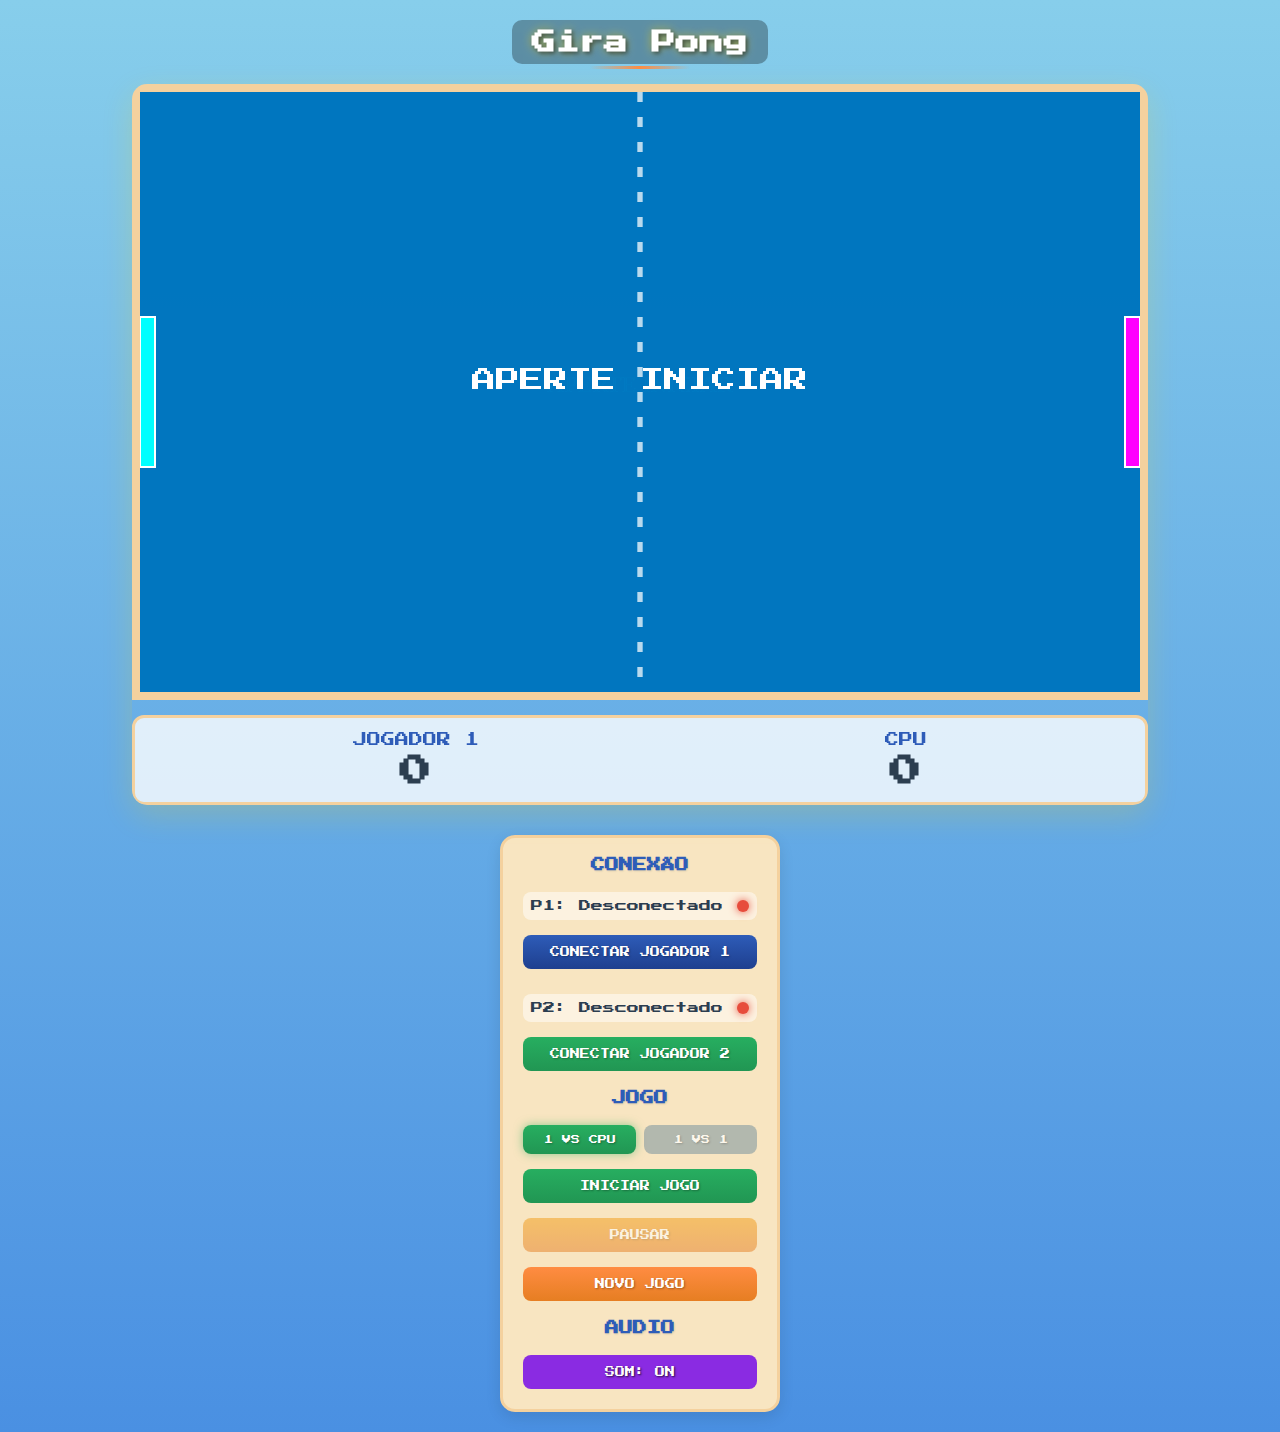
<file: index.html>
<!DOCTYPE html>
<html lang="pt-br">
<head>
    <meta charset="UTF-8">
    <meta name="viewport" content="width=device-width, initial-scale=1.0">
    <title>Gira Pong</title>
    <link rel="preconnect" href="https://fonts.googleapis.com">
    <link rel="preconnect" href="https://fonts.gstatic.com" crossorigin>
    <link href="https://fonts.googleapis.com/css2?family=Press+Start+2P&display=swap" rel="stylesheet">
    
    <link rel="stylesheet" href="style.css"> </head>
<body>
    <div class="container">
        <h1>Gira Pong</h1>
        
        <div class="main-content">
            <div class="game-area">
                <canvas id="gameCanvas" width="1000" height="600"></canvas>
                 <div class="score-board">
                      <div class="score">
                           <div class="score-label">JOGADOR 1</div> <div id="playerScore" class="score-value">0</div>
                      </div>
                      <div class="score">
                           <div id="cpuScoreLabel" class="score-label">CPU</div> 
                           <div id="cpuScore" class="score-value">0</div>
                      </div>
                 </div>
            </div>

            <div class="panel">
                <div class="panel-section">
                    <h2>CONEXÃO</h2>
                    <div class="status-box">
                        <span id="statusTextP1">P1: Desconectado</span>
                        <div id="statusIndicatorP1" class="status-indicator status-disconnected"></div>
                    </div>
                    <button id="connectBtnP1">CONECTAR JOGADOR 1</button>
                    
                    <div class="status-box" style="margin-top: 10px;">
                        <span id="statusTextP2">P2: Desconectado</span>
                        <div id="statusIndicatorP2" class="status-indicator status-disconnected"></div>
                    </div>
                    <button id="connectBtnP2">CONECTAR JOGADOR 2</button>
                </div>

                <div class="panel-section">
                    <h2>JOGO</h2>
                    <div class="mode-select">
                        <button id="modeCpuBtn" class="mode-btn active">1 VS CPU</button>
                        <button id="modeP2Btn" class="mode-btn">1 VS 1</button>
                    </div>
                    <button id="startBtn">INICIAR JOGO</button>
                    <button id="pauseBtn" disabled>PAUSAR</button>
                    <button id="resetBtn">NOVO JOGO</button>
                </div>

                <div class="panel-section">
                    <h2>AUDIO</h2>
                    <button id="muteBtn">SOM: ON</button>
                </div>

            </div>
        </div>
    </div>

    <audio id="background-music" src="./music/heaven-garden-pixel-gun-3d-soundtrack-128-ytshorts.savetube.me.mp3" loop></audio>

<script>
    class PongGame {
        constructor(canvasId) {
            this.canvas = document.getElementById(canvasId);
            this.ctx = this.canvas.getContext('2d');

            // --- CONSTANTES DO JOGO ---
            this.PADDLE_WIDTH = 15;
            this.PADDLE_HEIGHT = 150;
            this.BALL_RADIUS = 10;
            this.WINNING_SCORE = 3;
            this.PADDLE_SMOOTHING = 0.12; 
            this.INITIAL_BALL_SPEED = 7; 
            this.BALL_ACCELERATION = 1.05; 

            // --- ESTADO DO JOGO ---
            this.hitCounter = 0; 
            this.playerY = (this.canvas.height - this.PADDLE_HEIGHT) / 2;
            this.playerTargetY = this.playerY; 
            this.cpuY = (this.canvas.height - this.PADDLE_HEIGHT) / 2;
            this.cpuTargetY = this.cpuY; 
            this.playerScore = 0;
            this.cpuScore = 0;
            this.gameRunning = false;
            this.isPaused = false;
            this.gameOver = false;
            this.winnerText = '';
            this.gameMode = 'cpu';
            this.ballX = 0;
            this.ballY = 0;
            this.ballSpeedX = 0;
            this.ballSpeedY = 0;

            // --- CONEXÃO ---
            this.portP1 = null;
            this.readerP1 = null;
            this.portP2 = null;
            this.readerP2 = null;
            
            // --- CALIBRAÇÃO SEPARADA ---
            this.isCalibratingP1 = false; 
            this.potMinP1 = 1023;
            this.potMaxP1 = 0;
            this.isCalibratingP2 = false;
            this.potMinP2 = 1023;
            this.potMaxP2 = 0;

            // --- ELEMENTOS DA UI ---
            this.ui = {
                connectBtnP1: document.getElementById('connectBtnP1'),
                connectBtnP2: document.getElementById('connectBtnP2'),
                statusTextP1: document.getElementById('statusTextP1'),
                statusIndicatorP1: document.getElementById('statusIndicatorP1'),
                statusTextP2: document.getElementById('statusTextP2'),
                statusIndicatorP2: document.getElementById('statusIndicatorP2'),
                startBtn: document.getElementById('startBtn'),
                pauseBtn: document.getElementById('pauseBtn'),
                resetBtn: document.getElementById('resetBtn'),
                playerScoreDisplay: document.getElementById('playerScore'),
                cpuScoreDisplay: document.getElementById('cpuScore'),
                modeCpuBtn: document.getElementById('modeCpuBtn'),
                modeP2Btn: document.getElementById('modeP2Btn'),
                cpuScoreLabel: document.getElementById('cpuScoreLabel'),
                backgroundMusic: document.getElementById('background-music'),
                muteBtn: document.getElementById('muteBtn')
            };

            this.init();
        }

        init() {
            this.initEventListeners();
            this.resetBall(true);
            this.gameLoop();
        }

        initEventListeners() {
            this.ui.connectBtnP1.addEventListener('click', () => this.toggleArduinoConnection(1));
            this.ui.connectBtnP2.addEventListener('click', () => this.toggleArduinoConnection(2));
            this.ui.startBtn.addEventListener('click', () => this.startGame());
            this.ui.pauseBtn.addEventListener('click', () => this.togglePause());
            this.ui.resetBtn.addEventListener('click', () => this.resetGame());
            this.ui.modeCpuBtn.addEventListener('click', () => this.setGameMode('cpu'));
            this.ui.modeP2Btn.addEventListener('click', () => this.setGameMode('player2'));
            this.ui.muteBtn.addEventListener('click', () => this.toggleMute());
            // O controle do mouse foi removido
        }

        // --- LÓGICA DO JOGO ---
        
        setGameMode(mode) {
            if (this.gameRunning) return; 
            this.gameMode = mode;
            if (mode === 'cpu') {
                this.ui.modeCpuBtn.classList.add('active');
                this.ui.modeP2Btn.classList.remove('active');
                this.ui.cpuScoreLabel.textContent = 'CPU';
            } else {
                this.ui.modeCpuBtn.classList.remove('active');
                this.ui.modeP2Btn.classList.add('active');
                this.ui.cpuScoreLabel.textContent = 'JOGADOR 2';
            }
            this.resetGame(); 
        }

        startGame() {
            if (this.gameRunning || this.gameOver) return;
            this.gameRunning = true;
            this.isPaused = false;
            this.ui.pauseBtn.disabled = false;
            this.ui.pauseBtn.textContent = 'PAUSAR';
            this.ui.modeCpuBtn.disabled = true; 
            this.ui.modeP2Btn.disabled = true;
            this.resetBall();
            this.ui.backgroundMusic.play();
        }
        
        togglePause() {
            if (!this.gameRunning || this.gameOver) return;
            this.isPaused = !this.isPaused;
            this.ui.pauseBtn.textContent = this.isPaused ? 'RETOMAR' : 'PAUSAR';
        }

        resetGame() {
            this.playerScore = 0;
            this.cpuScore = 0;
            this.updateScoreDisplay();
            this.gameRunning = false;
            this.isPaused = false;
            this.gameOver = false;
            this.winnerText = '';
            this.ui.pauseBtn.disabled = true;
            this.ui.pauseBtn.textContent = 'PAUSAR';
            this.ui.modeCpuBtn.disabled = false; 
            this.ui.modeP2Btn.disabled = false;
            this.hitCounter = 0;
            this.playerY = (this.canvas.height - this.PADDLE_HEIGHT) / 2;
            this.playerTargetY = this.playerY; 
            this.cpuY = (this.canvas.height - this.PADDLE_HEIGHT) / 2;
            this.cpuTargetY = this.cpuY; 
            this.resetBall(true);
        }

        endGame(winner) {
            this.gameOver = true;
            this.gameRunning = false;
            let winnerName = winner;
            if (winner === 'CPU' && this.gameMode === 'player2') {
                winnerName = 'JOGADOR 2';
            }
            this.winnerText = `${winnerName} VENCEU!`;
            this.ui.pauseBtn.disabled = true;
            this.ui.modeCpuBtn.disabled = false;
            this.ui.modeP2Btn.disabled = false;
        }

        resetBall(shouldStop = false) {
            this.ballX = this.canvas.width / 2;
            this.ballY = this.canvas.height / 2;
            if (shouldStop) {
                this.ballSpeedX = 0;
                this.ballSpeedY = 0;
            } else {
                this.ballSpeedX = (Math.random() > 0.5 ? 1 : -1) * this.INITIAL_BALL_SPEED;
                this.ballSpeedY = (Math.random() > 0.5 ? 1 : -1) * (Math.random() * 3 + 2);
            }
        }

        updateScoreDisplay() {
            this.ui.playerScoreDisplay.textContent = this.playerScore;
            this.ui.cpuScoreDisplay.textContent = this.cpuScore;
        }

        // --- LÓGICA DE CONEXÃO ---
        
        async toggleArduinoConnection(playerNum) {
            const port = (playerNum === 1) ? this.portP1 : this.portP2;
            if (port) await this.disconnectArduino(playerNum);
            else await this.connectArduino(playerNum);
        }

        async connectArduino(playerNum) {
            if (!navigator.serial) {
                alert("A Web Serial API não é suportada neste navegador. Use Google Chrome ou Edge.");
                return;
            }
            try {
                if (playerNum === 1) this.updateStatus(1, 'Calibrando...', 'status-calibrating');
                else this.updateStatus(2, 'Calibrando...', 'status-calibrating');
                
                const port = await navigator.serial.requestPort();
                await port.open({ baudRate: 9600 });

                if (playerNum === 1) {
                    this.portP1 = port;
                    this.startCalibrationP1(); 
                } else {
                    this.portP2 = port;
                    this.startCalibrationP2(); 
                }
                this.startReading(playerNum); 
            } catch (error) {
                console.error(`Erro ao conectar P${playerNum}:`, error);
                this.updateStatus(playerNum, 'Erro', 'status-disconnected');
            }
        }

        async disconnectArduino(playerNum) {
            let port = (playerNum === 1) ? this.portP1 : this.portP2;
            let reader = (playerNum === 1) ? this.readerP1 : this.readerP2;

            if (reader) {
                try { await reader.cancel(); } 
                catch (error) { console.warn(`Erro ao cancelar leitor ${playerNum}:`, error.message); }
            }
            if (port) {
                try { await port.close(); } 
                catch (error) { console.warn(`Erro ao fechar porta ${playerNum}:`, error.message); }
            }
            
            if (playerNum === 1) {
                this.portP1 = null; 
                this.readerP1 = null;
                this.updateStatus(1, 'P1: Desconectado', 'status-disconnected');
                this.ui.connectBtnP1.textContent = 'CONECTAR JOGADOR 1';
            } else {
                this.portP2 = null; 
                this.readerP2 = null;
                this.updateStatus(2, 'P2: Desconectado', 'status-disconnected');
                this.ui.connectBtnP2.textContent = 'CONECTAR JOGADOR 2';
            }
        }
        
        // --- FUNÇÃO DE CALIBRAÇÃO P1 ---
        startCalibrationP1() {
            this.isCalibratingP1 = true;
            this.potMinP1 = 1023; 
            this.potMaxP1 = 0;
            this.updateStatus(1, 'Calibrando P1... Gire!', 'status-calibrating');
            this.playerY = (this.canvas.height - this.PADDLE_HEIGHT) / 2;
            this.playerTargetY = this.playerY;

            setTimeout(() => {
                this.isCalibratingP1 = false;
                let range = this.potMaxP1 - this.potMinP1;

                if (range < 50) {
                    console.log(`Calibração P1 falhou. Range: ${range}.`);
                    if (this.potMinP1 < 1000 && this.potMaxP1 <= 0) {
                        this.potMaxP1 = 1023; 
                    } else if (this.potMaxP1 > 50 && this.potMinP1 >= 1023) {
                        this.potMinP1 = 0; 
                    } else {
                        this.potMinP1 = 0;
                        this.potMaxP1 = 1023;
                    }
                } else {
                    console.log(`Calibração P1 finalizada. Mín: ${this.potMinP1}, Máx: ${this.potMaxP1}`);
                }
                this.updateStatus(1, 'P1: Conectado', 'status-connected');
                this.ui.connectBtnP1.textContent = 'DESCONECTAR P1';
            }, 5000); 
        }

        // --- NOVA FUNÇÃO DE CALIBRAÇÃO P2 ---
        startCalibrationP2() {
            this.isCalibratingP2 = true;
            this.potMinP2 = 1023; 
            this.potMaxP2 = 0;
            this.updateStatus(2, 'Calibrando P2... Gire!', 'status-calibrating');
            this.cpuY = (this.canvas.height - this.PADDLE_HEIGHT) / 2;
            this.cpuTargetY = this.cpuY;

            setTimeout(() => {
                this.isCalibratingP2 = false;
                let range = this.potMaxP2 - this.potMinP2;

                if (range < 50) {
                    console.log(`Calibração P2 falhou. Range: ${range}.`);
                    if (this.potMinP2 < 1000 && this.potMaxP2 <= 0) {
                        this.potMaxP2 = 1023; 
                    } else if (this.potMaxP2 > 50 && this.potMinP2 >= 1023) {
                        this.potMinP2 = 0; 
                    } else {
                        this.potMinP2 = 0;
                        this.potMaxP2 = 1023;
                    }
                } else {
                    console.log(`Calibração P2 finalizada. Mín: ${this.potMinP2}, Máx: ${this.potMaxP2}`);
                }
                this.updateStatus(2, 'P2: Conectado', 'status-connected');
                this.ui.connectBtnP2.textContent = 'DESCONECTAR P2';
            }, 5000); 
        }

       async startReading(playerNum) {
            const decoder = new TextDecoder();
            while ((playerNum === 1 && this.portP1?.readable) || (playerNum === 2 && this.portP2?.readable)) {
                let port = (playerNum === 1) ? this.portP1 : this.portP2;
                let reader = port.readable.getReader();
                
                if(playerNum === 1) this.readerP1 = reader;
                else this.readerP2 = reader;

                try {
                    let partialData = ''; 
                    while (true) {
                        const { value, done } = await reader.read();
                        if (done) break; 
                        
                        partialData += decoder.decode(value, { stream: true });
                        let newlineIndex;
                        while ((newlineIndex = partialData.indexOf('\n')) !== -1) {
                            const line = partialData.substring(0, newlineIndex).trim();
                            partialData = partialData.substring(newlineIndex + 1);
                            if (line) this.processArduinoData(line);
                        }
                    }
                } catch (error) { 
                    console.log(`Porta ${playerNum} fechada ou com erro:`, error.message);
                } 
                finally { 
                    reader.releaseLock(); 
                }
            }
        }

        processArduinoData(line) {
            if (line.startsWith('P1:')) {
                const potValue = parseInt(line.substring(3));
                if (isNaN(potValue)) return;

                if (this.isCalibratingP1) {
                    if (potValue < this.potMinP1) this.potMinP1 = potValue;
                    if (potValue > this.potMaxP1) this.potMaxP1 = potValue;
                } else {
                    const paddleMaxY = this.canvas.height - this.PADDLE_HEIGHT;
                    this.playerTargetY = this.mapValue(potValue, this.potMinP1, this.potMaxP1, 0, paddleMaxY);
                }
            }
            
            else if (line.startsWith('P2:')) {
                const potValue = parseInt(line.substring(3));
                if (isNaN(potValue)) return;
                
                if (this.isCalibratingP2) {
                    if (potValue < this.potMinP2) this.potMinP2 = potValue;
                    if (potValue > this.potMaxP2) this.potMaxP2 = potValue;
                } else {
                    const paddleMaxY = this.canvas.height - this.PADDLE_HEIGHT;
                    this.cpuTargetY = this.mapValue(potValue, this.potMinP2, this.potMaxP2, 0, paddleMaxY);
                }
            }
            
            else if (line === 'BTN:1') {
                if (this.gameOver) this.resetGame();
                else if (!this.gameRunning) this.startGame();
            }
        }

        // --- ESTA É A FUNÇÃO CORRIGIDA ---
        mapValue(value, inMin, inMax, outMin, outMax) {
            const divisor = inMax - inMin; 
            if (divisor === 0) return (outMin + outMax) / 2; 

            // AQUI ESTAVA O BUG. AGORA ESTÁ CORRETO.
            const mappedValue = (value - inMin) * (outMax - outMin) / divisor + outMin;
            
            return Math.max(outMin, Math.min(mappedValue, outMax));
        }
        
        updateStatus(playerNum, message, cssClass) {
            if (playerNum === 1) {
                this.ui.statusTextP1.textContent = `P1: ${message}`;
                this.ui.statusIndicatorP1.className = `status-indicator ${cssClass}`;
            } else {
                this.ui.statusTextP2.textContent = `P2: ${message}`;
                this.ui.statusIndicatorP2.className = `status-indicator ${cssClass}`;
            }
        }

        toggleMute() {
            if (this.ui.backgroundMusic.muted) {
                this.ui.backgroundMusic.muted = false;
                this.ui.muteBtn.textContent = 'SOM: ON';
                this.ui.muteBtn.classList.remove('muted');
            } else {
                this.ui.backgroundMusic.muted = true;
                this.ui.muteBtn.textContent = 'SOM: OFF';
                this.ui.muteBtn.classList.add('muted');
            }
        }

        // --- LOOP PRINCIPAL DO JOGO ---
        update() {
            if (this.isPaused || this.gameOver) return;

            // Movimento P1
            let distance = this.playerTargetY - this.playerY;
            if (Math.abs(distance) < 1) this.playerY = this.playerTargetY;
            else this.playerY += distance * this.PADDLE_SMOOTHING;
            this.playerY = Math.max(0, Math.min(this.canvas.height - this.PADDLE_HEIGHT, this.playerY));

            // Movimento CPU / P2
            if (this.gameMode === 'cpu') {
                // A CPU só se move se o jogo estiver rodando
            } else { 
                // P2 (controlado APENAS pelo Arduino 2)
                distance = this.cpuTargetY - this.cpuY;
                if (Math.abs(distance) < 1) this.cpuY = this.cpuTargetY;
                else this.cpuY += distance * this.PADDLE_SMOOTHING;
            }
            this.cpuY = Math.max(0, Math.min(this.canvas.height - this.PADDLE_HEIGHT, this.cpuY));

            if (!this.gameRunning) return;

            // Movimento da IA (CPU)
            if (this.gameMode === 'cpu') {
                const cpuCenter = this.cpuY + this.PADDLE_HEIGHT / 2;
                const deadZone = 10;
                const cpuSpeed = 5.5; 
                if (cpuCenter < this.ballY - deadZone) this.cpuY += cpuSpeed;
                else if (cpuCenter > this.ballY + deadZone) this.cpuY -= cpuSpeed;
                this.cpuY = Math.max(0, Math.min(this.canvas.height - this.PADDLE_HEIGHT, this.cpuY));
            }

            // Movimento Bola
            this.ballX += this.ballSpeedX;
            this.ballY += this.ballSpeedY;

            // Colisão Cima/Baixo
            if (this.ballY - this.BALL_RADIUS < 0) {
                this.ballY = this.BALL_RADIUS;
                this.ballSpeedY = -this.ballSpeedY;
            } else if (this.ballY + this.BALL_RADIUS > this.canvas.height) {
                this.ballY = this.canvas.height - this.BALL_RADIUS;
                this.ballSpeedY = -this.ballSpeedY;
            }

            // Pontuação
            if (this.ballX - this.BALL_RADIUS < 0) {
                this.cpuScore++; this.updateScoreDisplay();
                if (this.cpuScore >= this.WINNING_SCORE) this.endGame(this.gameMode === 'cpu' ? 'CPU' : 'JOGADOR 2');
                else this.resetBall();
                return;
            }
            if (this.ballX + this.BALL_RADIUS > this.canvas.width) {
                this.playerScore++; this.updateScoreDisplay();
                if (this.playerScore >= this.WINNING_SCORE) this.endGame('JOGADOR 1');
                else this.resetBall();
                return;
            }

            // Colisão Raquetes
            let hitRegistered = false;
            if (this.ballX - this.BALL_RADIUS <= this.PADDLE_WIDTH && this.ballSpeedX < 0 &&
                this.ballY + this.BALL_RADIUS > this.playerY && this.ballY - this.BALL_RADIUS < this.playerY + this.PADDLE_HEIGHT) {
                this.ballX = this.PADDLE_WIDTH + this.BALL_RADIUS; 
                hitRegistered = true;
            }
            else if (this.ballX + this.BALL_RADIUS >= this.canvas.width - this.PADDLE_WIDTH && this.ballSpeedX > 0 &&
                this.ballY + this.BALL_RADIUS > this.cpuY && this.ballY - this.BALL_RADIUS < this.cpuY + this.PADDLE_HEIGHT) {
                this.ballX = this.canvas.width - this.PADDLE_WIDTH - this.BALL_RADIUS;
                hitRegistered = true;
            }

            if (hitRegistered) {
                this.hitCounter++; 
                let speedMultiplier = 1.0; 
                if (this.hitCounter % 4 === 0) {
                    speedMultiplier = this.BALL_ACCELERATION;
                }
                this.ballSpeedX = -this.ballSpeedX * speedMultiplier;
            }
        }

        draw() {
            this.ctx.fillStyle = 'rgba(0, 119, 190, 0.25)';
            this.ctx.fillRect(0, 0, this.canvas.width, this.canvas.height);

            this.ctx.strokeStyle = 'rgba(255, 255, 255, 0.4)';
            this.ctx.lineWidth = 5;
            this.ctx.setLineDash([10, 15]);
            this.ctx.beginPath();
            this.ctx.moveTo(this.canvas.width / 2, 0);
            this.ctx.lineTo(this.canvas.width / 2, this.canvas.height);
            this.ctx.stroke();
            this.ctx.setLineDash([]);

            this.ctx.lineWidth = 2; 

            this.ctx.fillStyle = '#00ffff'; 
            this.ctx.fillRect(0, this.playerY, this.PADDLE_WIDTH, this.PADDLE_HEIGHT);
            this.ctx.strokeStyle = '#FFFFFF';
            this.ctx.strokeRect(0, this.playerY, this.PADDLE_WIDTH, this.PADDLE_HEIGHT);
            
            this.ctx.fillStyle = (this.gameMode === 'cpu') ? '#ff00ff' : '#00ff00';
            this.ctx.fillRect(this.canvas.width - this.PADDLE_WIDTH, this.cpuY, this.PADDLE_WIDTH, this.PADDLE_HEIGHT);
            this.ctx.strokeStyle = '#FFFFFF';
            this.ctx.strokeRect(this.canvas.width - this.PADDLE_WIDTH, this.cpuY, this.PADDLE_WIDTH, this.PADDLE_HEIGHT);
            
            if (this.gameRunning || this.gameOver) {
                this.ctx.fillStyle = '#ff8c00';
                this.ctx.beginPath();
                this.ctx.arc(this.ballX, this.ballY, this.BALL_RADIUS, 0, Math.PI * 2);
                this.ctx.fill();
            }
            
            const centerX = this.canvas.width / 2;
            const centerY = this.canvas.height / 2;
            this.ctx.textAlign = 'center';

            if (this.gameOver) {
                this.ctx.fillStyle = '#00ff00';
                this.ctx.font = '40px "Press Start 2P"';
                this.ctx.fillText(this.winnerText, centerX, centerY);
                this.ctx.font = '20px "Press Start 2P"';
                this.ctx.fillText('APERTE "NOVO JOGO"', centerX, centerY + 50);
            } else if (!this.gameRunning) {
                this.ctx.fillStyle = '#fff';
                this.ctx.font = '24px "Press Start 2P"';
                this.ctx.fillText('APERTE INICIAR', centerX, centerY);
            } else if (this.isPaused) {
                this.ctx.fillStyle = '#ffff00';
                this.ctx.font = '40px "Press Start 2P"';
                this.ctx.fillText('PAUSADO', centerX, centerY);
            }
        }

        gameLoop() {
            this.update();
            this.draw();
            requestAnimationFrame(() => this.gameLoop());
        }
    }

    window.addEventListener('DOMContentLoaded', () => {
        new PongGame('gameCanvas');
    });
</script>
</body>
</html>
</file>
<file: style.css>
/* Reset e configurações básicas */
* {
    margin: 0;
    padding: 0;
    box-sizing: border-box;
}

/* Variáveis CSS para tema praia */
:root {
    --sand-color: #f4d19e;
    --ocean-blue: #4a90e2;
    --wave-blue: #6ba8e2;
    --sun-yellow: #ffd700;
    --sunset-orange: #ff7f50;
    --paddle-blue: #2e5cb8;
    --ball-orange: #ff8c42;
    --text-dark: #2c3e50;
    --panel-sand: #f8e5c1;
}

/* Estilo principal fluido */
body {
    background: 
        /* Sua imagem de praia pixelada aqui */
        url('https://external-content.duckduckgo.com/iu/?u=https%3A%2F%2Fimg.freepik.com%2Fpremium-photo%2Fpixel-art-illustration-tropical-beach-scene-with-palm-trees-bright-sun-waves-crashing-shore_36682-108432.jpg%3Fw%3D2000&f=1&nofb=1&ipt=b18175800da754188cf9a38795bc38cbabbd13d30bea051e168600cc300ffbb7') center/cover no-repeat fixed,
        /* Fallback gradient */
        linear-gradient(180deg, #87CEEB 0%, #4a90e2 100%);
    color: var(--text-dark);
    font-family: 'Press Start 2P', cursive;
    display: flex;
    align-items: center;
    justify-content: center;
    min-height: 100vh;
    text-align: center;
    overflow: auto;
    position: relative;
}
.container {
    display: flex;
    flex-direction: column;
    align-items: center;
    gap: 20px;
    padding: 20px;
}

.main-content {
    display: flex;
    align-items: flex-start;
    gap: 30px;
    flex-wrap: wrap;
    justify-content: center;
}

/* Área do jogo com tema praia */
.game-area {
    position: relative;
    border-radius: 15px;
    overflow: hidden;
    box-shadow: 0 10px 30px rgba(255, 209, 3, 0.2);
}

#gameCanvas {
    background: linear-gradient(180deg, var(--ocean-blue) 0%, var(--wave-blue) 100%);
    border: 8px solid var(--sand-color);
    cursor: none;
    display: block;
}

/* Efeito de ondas suaves */
.waves {
    position: absolute;
    bottom: 0;
    left: 0;
    width: 100%;
    height: 20px;
    background: linear-gradient(180deg, transparent 0%, rgba(255, 255, 255, 0.3) 100%);
    animation: waves 3s ease-in-out infinite;
}

@keyframes waves {
    0%, 100% {
        transform: translateY(0);
    }
    50% {
        transform: translateY(-5px);
    }
}

/* Sol no background */
.sun {
    position: absolute;
    top: 20px;
    right: 20px;
    width: 60px;
    height: 60px;
    background: radial-gradient(circle, var(--sun-yellow) 0%, var(--sunset-orange) 100%);
    border-radius: 50%;
    box-shadow: 0 0 30px var(--sun-yellow);
    animation: sunGlow 4s ease-in-out infinite;
}

@keyframes sunGlow {
    0%, 100% {
        opacity: 0.8;
        transform: scale(1);
    }
    50% {
        opacity: 1;
        transform: scale(1.05);
    }
}

/* Painel de controle estilo praia */
.panel {
    background: var(--panel-sand);
    border: 3px solid var(--sand-color);
    padding: 20px;
    width: 280px;
    display: flex;
    flex-direction: column;
    gap: 20px;
    border-radius: 15px;
    box-shadow: 0 5px 15px rgba(0, 0, 0, 0.1);
}

.panel-section {
    display: flex;
    flex-direction: column;
    gap: 15px;
}

.panel h2 {
    color: var(--paddle-blue);
    font-size: 14px;
    margin-bottom: 5px;
    text-shadow: 1px 1px 2px rgba(0, 0, 0, 0.1);
}

.status-box {
    display: flex;
    justify-content: space-between;
    align-items: center;
    font-size: 12px;
    background: rgba(255, 255, 255, 0.5);
    padding: 8px;
    border-radius: 8px;
}

.status-indicator {
    width: 12px;
    height: 12px;
    border-radius: 50%;
    transition: all 0.3s ease;
}

.status-connected { 
    background-color: #27ae60;
    box-shadow: 0 0 8px #27ae60;
}

.status-disconnected { 
    background-color: #e74c3c;
    box-shadow: 0 0 8px #e74c3c;
}

.status-calibrating { 
    background-color: #f39c12;
    box-shadow: 0 0 8px #f39c12;
    animation: pulse 1.5s infinite;
}

@keyframes pulse {
    0%, 100% {
        opacity: 1;
    }
    50% {
        opacity: 0.5;
    }
}

/* Botões estilo praia */
button {
    font-family: 'Press Start 2P', cursive;
    color: white;
    border: none;
    padding: 12px;
    font-size: 10px;
    cursor: pointer;
    transition: all 0.2s ease;
    border-radius: 8px;
    text-shadow: 1px 1px 2px rgba(0, 0, 0, 0.3);
}

button:hover {
    transform: translateY(-2px);
    box-shadow: 0 5px 15px rgba(0, 0, 0, 0.2);
}

button:active {
    transform: translateY(0);
}

button:disabled {
    opacity: 0.5;
    cursor: not-allowed;
    transform: none;
}

/* Cores dos botões */
#connectBtnP1 { 
    background: linear-gradient(180deg, var(--paddle-blue) 0%, #1e3f8f 100%);
}

#connectBtnP2 { 
    background: linear-gradient(180deg, #27ae60 0%, #219653 100%);
}

#startBtn { 
    background: linear-gradient(180deg, #27ae60 0%, #219653 100%);
}

#pauseBtn { 
    background: linear-gradient(180deg, #f39c12 0%, #e67e22 100%);
}

#resetBtn { 
    background: linear-gradient(180deg, var(--ball-orange) 0%, #e67e22 100%);
}

/* Seleção de modo */
.mode-select {
    display: grid;
    grid-template-columns: 1fr 1fr;
    gap: 8px;
}

.mode-btn {
    background: #95a5a6;
    color: white;
    padding: 10px 5px;
    font-size: 9px;
    opacity: 0.7;
    transition: all 0.3s ease;
}

.mode-btn.active {
    background: linear-gradient(180deg, #27ae60 0%, #219653 100%);
    opacity: 1;
    box-shadow: 0 0 10px rgba(39, 174, 96, 0.5);
}

/* Placar */
.score-board {
    display: flex;
    justify-content: space-around;
    width: 100%;
    margin-top: 15px;
    background: rgba(255, 255, 255, 0.8);
    padding: 15px;
    border-radius: 12px;
    border: 3px solid var(--sand-color);
}

.score { 
    text-align: center; 
}

.score-label { 
    font-size: 14px; 
    color: var(--paddle-blue);
    margin-bottom: 8px;
}

.score-value { 
    font-size: 32px; 
    color: var(--text-dark);
    font-weight: bold;
}

/* Título com efeito de praia */
h1 {
    color: white;
    text-shadow: 2px 2px 4px rgba(0, 0, 0, 0.5),
                 0 0 10px rgba(255, 215, 0, 0.5);
    font-size: 24px;
    position: relative;
    background: rgba(0, 0, 0, 0.3);
    padding: 10px 20px;
    border-radius: 10px;
    backdrop-filter: blur(5px);
}
h1::after {
    content: '';
    position: absolute;
    bottom: -5px;
    left: 50%;
    transform: translateX(-50%);
    width: 100px;
    height: 3px;
    background: linear-gradient(90deg, transparent, var(--ball-orange), transparent);
}

/* Conchas decorativas */
.shell {
    position: absolute;
    width: 20px;
    height: 15px;
    background: var(--panel-sand);
    border-radius: 50% 50% 50% 50% / 60% 60% 40% 40%;
    opacity: 0.7;
}

.shell-1 {
    top: 10px;
    left: 10px;
    transform: rotate(45deg);
}

.shell-2 {
    bottom: 10px;
    right: 10px;
    transform: rotate(-45deg);
}

/* Efeito de balanço suave nas palmeiras */
.palm-tree {
    position: absolute;
    bottom: -10px;
    width: 40px;
    height: 80px;
    background: #8B4513;
    border-radius: 5px;
}

.palm-tree::before {
    content: '';
    position: absolute;
    top: -30px;
    left: -15px;
    width: 70px;
    height: 40px;
    background: #27ae60;
    border-radius: 50%;
    animation: palmSway 4s ease-in-out infinite;
}

@keyframes palmSway {
    0%, 100% {
        transform: rotate(-5deg);
    }
    50% {
        transform: rotate(5deg);
    }
}

/* Efeito de espuma nas bordas */
.foam {
    position: absolute;
    width: 100%;
    height: 10px;
    background: rgba(255, 255, 255, 0.8);
    border-radius: 50%;
    bottom: 0;
    animation: foamMove 2s ease-in-out infinite;
}

@keyframes foamMove {
    0%, 100% {
        transform: scaleX(1);
        opacity: 0.7;
    }
    50% {
        transform: scaleX(1.1);
        opacity: 0.9;
    }
}

/* Nuvens suaves */
.cloud {
    position: absolute;
    background: white;
    border-radius: 50%;
    opacity: 0.8;
    animation: cloudFloat 20s linear infinite;
}

.cloud-1 {
    top: 10%;
    left: -100px;
    width: 60px;
    height: 20px;
    animation-duration: 25s;
}

.cloud-2 {
    top: 20%;
    right: -80px;
    width: 40px;
    height: 15px;
    animation-duration: 20s;
}

@keyframes cloudFloat {
    0% {
        transform: translateX(0);
    }
    100% {
        transform: translateX(calc(100vw + 200px));
    }
}

/* Efeito de respingo leve na bola */
.ball-splash {
    position: absolute;
    width: 20px;
    height: 10px;
    background: rgba(255, 255, 255, 0.3);
    border-radius: 50%;
    animation: splash 0.3s ease-out;
}

@keyframes splash {
    0% {
        transform: scale(0);
        opacity: 1;
    }
    100% {
        transform: scale(2);
        opacity: 0;
    }
}

/* Responsividade */
@media (max-width: 1100px) {
    .main-content {
        flex-direction: column;
        align-items: center;
    }
    
    #gameCanvas {
        width: 100%;
        max-width: 800px;
        height: auto;
    }
}

@media (max-width: 600px) {
    .panel {
        width: 100%;
        max-width: 280px;
    }
    
    .score-value {
        font-size: 24px;
    }
    
    h1 {
        font-size: 18px;
    }
    
    button {
        padding: 10px;
        font-size: 9px;
    }
}

/* Transições suaves para todos os elementos */
* {
    transition: opacity 0.3s ease, transform 0.3s ease;
}

/* Efeito de fade in na inicialização */
.container {
    animation: fadeIn 1s ease-out;
}

@keyframes fadeIn {
    from {
        opacity: 0;
        transform: translateY(20px);
    }
    to {
        opacity: 1;
        transform: translateY(0);
    }
}

/* Melhorias de performance */
#gameCanvas {
    image-rendering: -webkit-optimize-contrast;
    image-rendering: crisp-edges;
}

/* Scroll suave */
html {
    scroll-behavior: smooth;
}

/* Foco acessível */
button:focus {
    outline: 2px solid var(--ball-orange);
    outline-offset: 2px;
}


/* ==============================================
   BOTÃO DE MUTE (NOVO)
   ============================================== */
#muteBtn {
    background-color: #8a2be2; /* Uma cor roxa/azulada */
    color: #fff;
    text-shadow: 1px 1px 2px rgba(0,0,0,0.7);
}

#muteBtn.muted {
    background-color: #555; /* Cinza quando desligado */
    color: #aaa;
    text-shadow: none;
}
</file>
